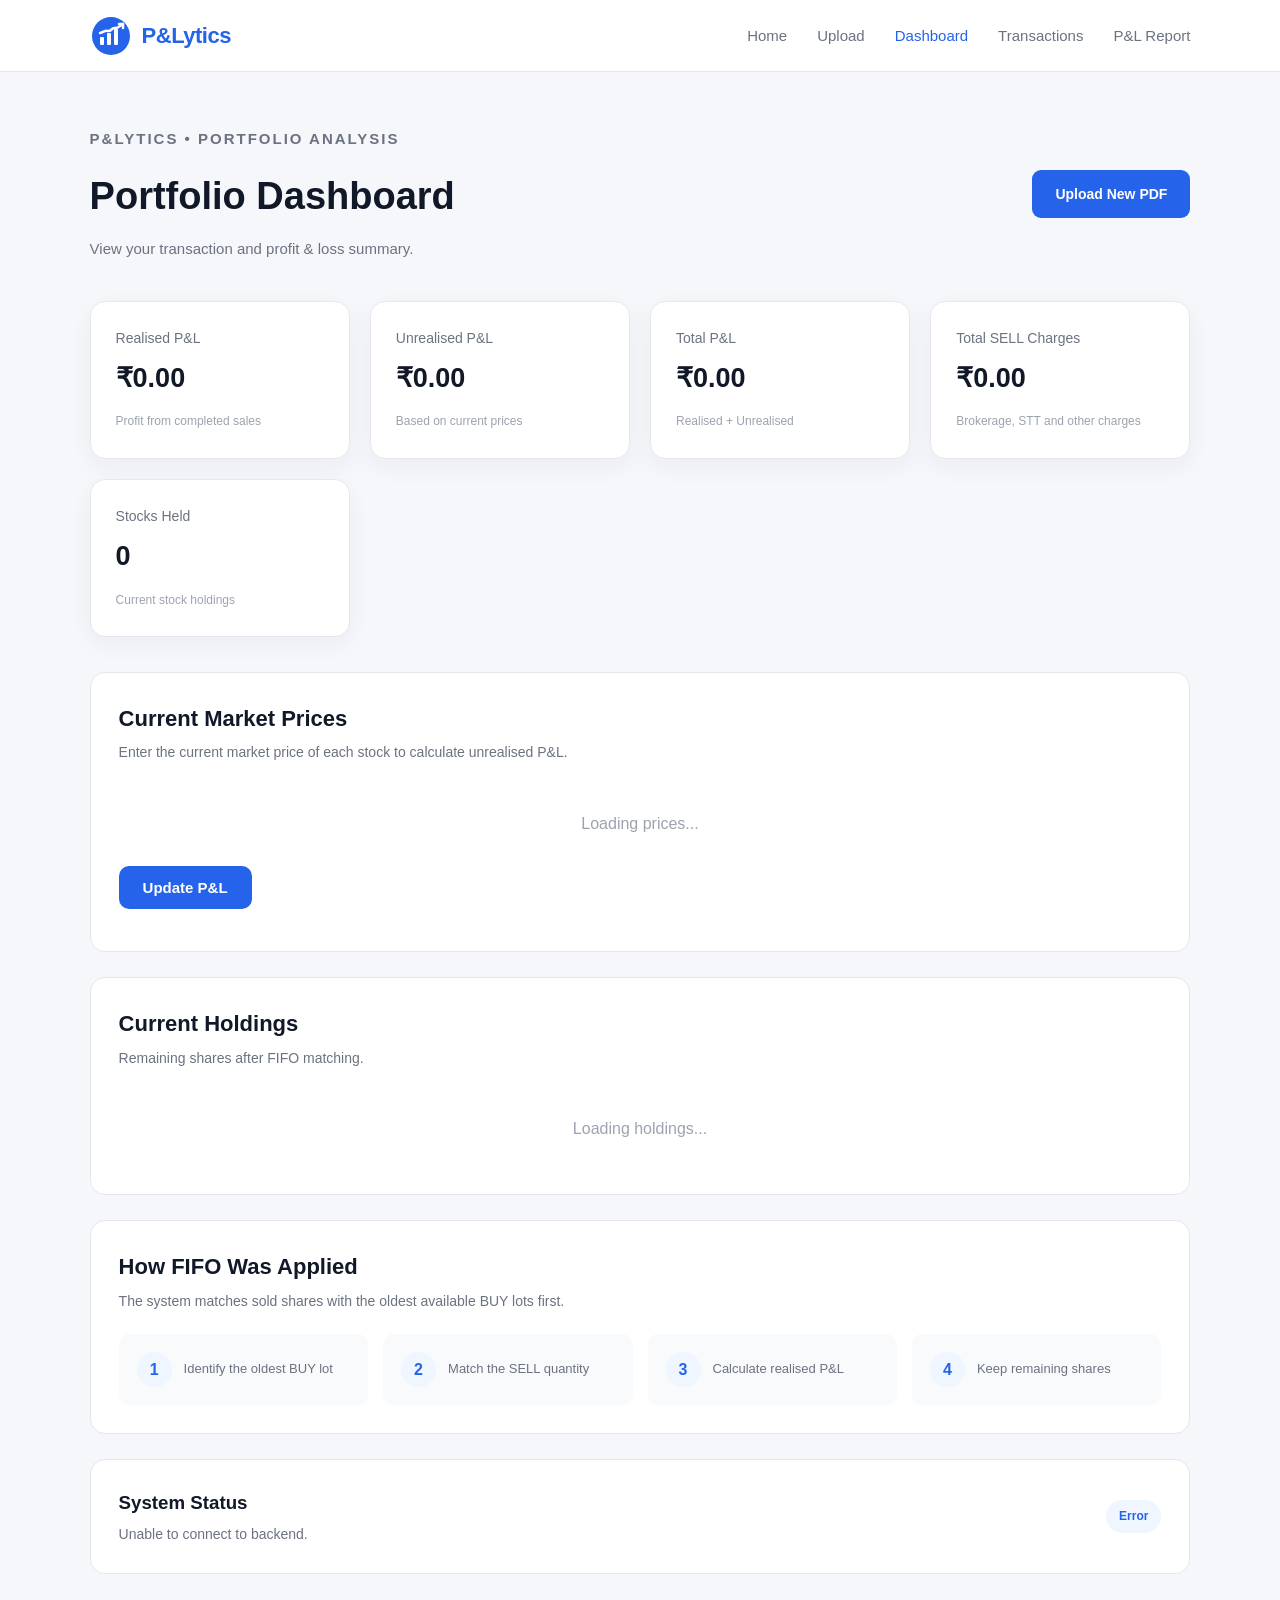
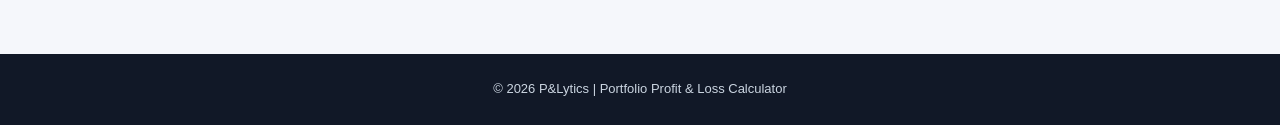
<file: frontend/dashboard.html>
<!DOCTYPE html>
<html lang="en">

<head>

    <meta charset="UTF-8">

    <meta
        name="viewport"
        content="width=device-width, initial-scale=1.0"
    >

    <title>P&Lytics | Portfolio Dashboard</title>

    <link rel="stylesheet" href="style.css">

</head>


<body>


    <!-- =================================
         NAVIGATION BAR
    ================================== -->

    <header class="navbar">

        <div class="logo">

            <!-- Blue & White Logo -->
            <svg
                class="brand-logo"
                width="42"
                height="42"
                viewBox="0 0 42 42"
                fill="none"
                xmlns="http://www.w3.org/2000/svg"
                aria-label="P&Lytics logo"
            >

                <!-- Outer circle -->
                <circle
                    cx="21"
                    cy="21"
                    r="19"
                    fill="#2563EB"
                />

                <!-- White growth bars -->
                <rect
                    x="10"
                    y="22"
                    width="4"
                    height="8"
                    rx="1"
                    fill="white"
                />

                <rect
                    x="17"
                    y="18"
                    width="4"
                    height="12"
                    rx="1"
                    fill="white"
                />

                <rect
                    x="24"
                    y="14"
                    width="4"
                    height="16"
                    rx="1"
                    fill="white"
                />

                <!-- Growth line -->
                <path
                    d="M10 18
                       C14 17 15 15 18 16
                       C21 17 22 12 25 13
                       C28 14 30 10 33 9"
                    stroke="white"
                    stroke-width="2.5"
                    stroke-linecap="round"
                    stroke-linejoin="round"
                />

                <!-- Arrow -->
                <path
                    d="M29 9H33V13"
                    stroke="white"
                    stroke-width="2.5"
                    stroke-linecap="round"
                    stroke-linejoin="round"
                />

            </svg>


            <span class="brand-name">
                P&Lytics
            </span>

        </div>


        <nav>

            <a href="index.html">
                Home
            </a>

            <a href="upload.html">
                Upload
            </a>

            <a
                href="dashboard.html"
                class="active"
            >
                Dashboard
            </a>

            <a href="transactions.html">
                Transactions
            </a>

            <a href="pnl.html">
                P&L Report
            </a>

        </nav>

    </header>



    <!-- =================================
         MAIN DASHBOARD
    ================================== -->

    <main class="dashboard-page">


        <!-- =================================
             DASHBOARD HEADER
        ================================== -->

        <div class="dashboard-header">

            <div>

                <p class="welcome">
                    P&LYTICS • PORTFOLIO ANALYSIS
                </p>

                <h1>
                    Portfolio Dashboard
                </h1>

                <p>
                    View your transaction and profit & loss summary.
                </p>

            </div>


            <a
                href="upload.html"
                class="btn primary"
            >
                Upload New PDF
            </a>

        </div>



        <!-- =================================
             SUMMARY CARDS
        ================================== -->

        <section class="dashboard-cards">


            <!-- REALISED P&L -->

            <div class="dashboard-card">

                <p>
                    Realised P&L
                </p>

                <h2 id="realisedProfit">
                    ₹0.00
                </h2>

                <span>
                    Profit from completed sales
                </span>

            </div>


            <!-- UNREALISED P&L -->

            <div class="dashboard-card">

                <p>
                    Unrealised P&L
                </p>

                <h2 id="unrealisedProfit">
                    ₹0.00
                </h2>

                <span>
                    Based on current prices
                </span>

            </div>


            <!-- TOTAL P&L -->

            <div class="dashboard-card">

                <p>
                    Total P&L
                </p>

                <h2 id="totalProfit">
                    ₹0.00
                </h2>

                <span>
                    Realised + Unrealised
                </span>

            </div>


            <!-- TOTAL SELL CHARGES -->

            <div class="dashboard-card">

                <p>
                    Total SELL Charges
                </p>

                <h2 id="totalCharges">
                    ₹0.00
                </h2>

                <span>
                    Brokerage, STT and other charges
                </span>

            </div>


            <!-- STOCKS HELD -->

            <div class="dashboard-card">

                <p>
                    Stocks Held
                </p>

                <h2 id="stockCount">
                    0
                </h2>

                <span>
                    Current stock holdings
                </span>

            </div>

        </section>



        <!-- =================================
             CURRENT MARKET PRICES
        ================================== -->

        <section class="dashboard-section">


            <div class="section-heading">

                <h2>
                    Current Market Prices
                </h2>

                <p>
                    Enter the current market price of each stock
                    to calculate unrealised P&L.
                </p>

            </div>


            <div id="priceInputs">

                <p class="empty-message">
                    Loading prices...
                </p>

            </div>


            <button
                id="updatePricesBtn"
                class="btn primary"
                type="button"
            >
                Update P&L
            </button>


            <p id="priceMessage"></p>

        </section>



        <!-- =================================
             CURRENT HOLDINGS
        ================================== -->

        <section class="dashboard-section">


            <div class="section-heading">

                <h2>
                    Current Holdings
                </h2>

                <p>
                    Remaining shares after FIFO matching.
                </p>

            </div>


            <div id="holdingsContainer">

                <p class="empty-message">
                    Loading holdings...
                </p>

            </div>

        </section>



        <!-- =================================
             FIFO EXPLANATION
        ================================== -->

        <section class="dashboard-section">


            <div class="section-heading">

                <h2>
                    How FIFO Was Applied
                </h2>

                <p>
                    The system matches sold shares with
                    the oldest available BUY lots first.
                </p>

            </div>


            <div class="fifo-info">


                <div>

                    <strong>
                        1
                    </strong>

                    <span>
                        Identify the oldest BUY lot
                    </span>

                </div>


                <div>

                    <strong>
                        2
                    </strong>

                    <span>
                        Match the SELL quantity
                    </span>

                </div>


                <div>

                    <strong>
                        3
                    </strong>

                    <span>
                        Calculate realised P&L
                    </span>

                </div>


                <div>

                    <strong>
                        4
                    </strong>

                    <span>
                        Keep remaining shares
                    </span>

                </div>


            </div>

        </section>



        <!-- =================================
             SYSTEM STATUS
        ================================== -->

        <section class="dashboard-section">


            <div class="project-status">


                <div>

                    <h3>
                        System Status
                    </h3>

                    <p id="statusMessage">
                        Connecting to backend...
                    </p>

                </div>


                <span
                    class="status-badge"
                    id="statusBadge"
                >
                    Connecting
                </span>


            </div>

        </section>


    </main>



    <!-- =================================
         FOOTER
    ================================== -->

    <footer>

        <p>
            © 2026 P&Lytics |
            Portfolio Profit & Loss Calculator
        </p>

    </footer>



    <!-- =================================
         JAVASCRIPT
    ================================== -->

    <script>


        // =================================
        // BACKEND URL
        // =================================

        const API_URL =
            "http://127.0.0.1:5000";



        // =================================
        // FORMAT MONEY
        // =================================

        function formatMoney(value) {

            if (
                value === null ||
                value === undefined
            ) {

                return "N/A";

            }


            const number =
                Number(value);


            if (Number.isNaN(number)) {

                return "N/A";

            }


            return "₹" +
                number.toFixed(2);

        }



        // =================================
        // FORMAT NUMBER
        // =================================

        function formatNumber(value) {

            if (
                value === null ||
                value === undefined
            ) {

                return "N/A";

            }


            const number =
                Number(value);


            if (Number.isNaN(number)) {

                return "N/A";

            }


            if (
                Number.isInteger(number)
            ) {

                return number;

            }


            return number.toFixed(2);

        }



        // =================================
        // P&L CSS CLASS
        // =================================

        function pnlClass(value) {

            if (
                value === null ||
                value === undefined
            ) {

                return "pnl-neutral";

            }


            const number =
                Number(value);


            if (Number.isNaN(number)) {

                return "pnl-neutral";

            }


            if (number > 0) {

                return "pnl-positive";

            }


            if (number < 0) {

                return "pnl-negative";

            }


            return "pnl-neutral";

        }



        // =================================
        // FORMAT P&L
        // =================================

        function formatPnl(value) {

            if (
                value === null ||
                value === undefined
            ) {

                return "N/A";

            }


            const number =
                Number(value);


            if (Number.isNaN(number)) {

                return "N/A";

            }


            if (number > 0) {

                return "+₹" +
                    number.toFixed(2);

            }


            return "₹" +
                number.toFixed(2);

        }



        // =================================
        // LOAD PORTFOLIO
        // =================================

        async function loadPortfolio() {

            try {

                const response =
                    await fetch(
                        API_URL + "/portfolio"
                    );


                const data =
                    await response.json();


                if (!response.ok) {

                    throw new Error(
                        data.error ||
                        "Unable to load portfolio"
                    );

                }


                console.log(
                    "Portfolio data:",
                    data
                );


                displaySummary(data);


                displayHoldings(
                    data.holdings || []
                );


                createPriceInputs(
                    data.holdings || []
                );


                document.getElementById(
                    "statusMessage"
                ).textContent =
                    "Portfolio data loaded successfully.";


                document.getElementById(
                    "statusBadge"
                ).textContent =
                    "Connected";


            }

            catch (error) {

                console.error(
                    "Portfolio loading error:",
                    error
                );


                document.getElementById(
                    "statusMessage"
                ).textContent =
                    "Unable to connect to backend.";


                document.getElementById(
                    "statusBadge"
                ).textContent =
                    "Error";

            }

        }



        // =================================
        // DISPLAY SUMMARY
        // =================================

        function displaySummary(data) {

            const realised =
                data.realised_profit ?? 0;


            const unrealised =
                data.unrealised_profit ?? 0;


            const total =
                data.total_pnl ?? 0;


            const totalCharges =
                data.total_charges ?? 0;


            const holdings =
                data.holdings || [];


            // Realised
            const realisedElement =
                document.getElementById(
                    "realisedProfit"
                );

            realisedElement.textContent =
                formatPnl(realised);

            realisedElement.className =
                pnlClass(realised);


            // Unrealised
            const unrealisedElement =
                document.getElementById(
                    "unrealisedProfit"
                );

            unrealisedElement.textContent =
                formatPnl(unrealised);

            unrealisedElement.className =
                pnlClass(unrealised);


            // Total
            const totalElement =
                document.getElementById(
                    "totalProfit"
                );

            totalElement.textContent =
                formatPnl(total);

            totalElement.className =
                pnlClass(total);


            // Total SELL charges
            document.getElementById(
                "totalCharges"
            ).textContent =
                formatMoney(totalCharges);


            // Stock count
            document.getElementById(
                "stockCount"
            ).textContent =
                holdings.length;

        }



        // =================================
        // DISPLAY HOLDINGS
        // =================================

        function displayHoldings(holdings) {

            const container =
                document.getElementById(
                    "holdingsContainer"
                );


            if (holdings.length === 0) {

                container.innerHTML =
                    '<p class="empty-message">' +
                    'No holdings available.' +
                    '</p>';

                return;

            }


            let tableHTML = `

                <div class="fifo-table-wrapper">

                    <table class="data-table">

                        <thead>

                            <tr>

                                <th>
                                    Stock
                                </th>

                                <th>
                                    Quantity
                                </th>

                                <th>
                                    FIFO Cost
                                </th>

                                <th>
                                    Current Price
                                </th>

                                <th>
                                    Market Value
                                </th>

                                <th>
                                    Unrealised P&L
                                </th>

                            </tr>

                        </thead>

                        <tbody>

            `;


            holdings.forEach(
                holding => {

                    const stock =
                        holding["Stock"] || "";


                    const quantity =
                        holding["Quantity"];


                    const fifoCost =
                        holding["FIFO Cost"];


                    const currentPrice =
                        holding["Current Price"];


                    const marketValue =
                        holding["Market Value"];


                    const unrealised =
                        holding["Unrealised P&L"];


                    tableHTML += `

                        <tr>

                            <td>
                                <strong>
                                    ${stock}
                                </strong>
                            </td>

                            <td>
                                ${formatNumber(quantity)}
                            </td>

                            <td>
                                ${formatMoney(fifoCost)}
                            </td>

                            <td>
                                ${formatMoney(currentPrice)}
                            </td>

                            <td>
                                ${formatMoney(marketValue)}
                            </td>

                            <td class="${pnlClass(unrealised)}">
                                ${formatPnl(unrealised)}
                            </td>

                        </tr>

                    `;

                }
            );


            tableHTML += `

                        </tbody>

                    </table>

                </div>

            `;


            container.innerHTML =
                tableHTML;

        }



        // =================================
        // CREATE PRICE INPUTS
        // =================================

        function createPriceInputs(holdings) {

            const container =
                document.getElementById(
                    "priceInputs"
                );


            if (holdings.length === 0) {

                container.innerHTML =
                    '<p class="empty-message">' +
                    'No stocks available.' +
                    '</p>';

                return;

            }


            let html = `

                <div class="price-input-container">

            `;


            holdings.forEach(
                holding => {

                    const stock =
                        holding["Stock"];


                    const currentPrice =
                        holding["Current Price"];


                    const inputValue =
                        currentPrice === null ||
                        currentPrice === undefined
                            ? ""
                            : currentPrice;


                    html += `

                        <div class="price-input-card">

                            <label
                                for="price-${stock}">
                                ${stock}
                            </label>

                            <input
                                type="number"
                                id="price-${stock}"
                                value="${inputValue}"
                                min="0"
                                step="0.01"
                                placeholder="Enter price"
                            >

                        </div>

                    `;

                }
            );


            html += `

                </div>

            `;


            container.innerHTML =
                html;

        }



        // =================================
        // UPDATE P&L
        // =================================

        async function updatePortfolioPrices() {

            const inputs =
                document.querySelectorAll(
                    "#priceInputs input"
                );


            const currentPrices = {};


            inputs.forEach(
                input => {

                    const stock =
                        input.id.replace(
                            "price-",
                            ""
                        );


                    const value =
                        input.value.trim();


                    if (value === "") {

                        currentPrices[stock] =
                            null;

                    } else {

                        currentPrices[stock] =
                            Number(value);

                    }

                }
            );


            console.log(
                "Sending prices:",
                currentPrices
            );


            const message =
                document.getElementById(
                    "priceMessage"
                );


            message.textContent =
                "Updating P&L...";


            try {

                const response =
                    await fetch(

                        API_URL + "/portfolio",

                        {

                            method: "POST",

                            headers: {

                                "Content-Type":
                                    "application/json"

                            },

                            body: JSON.stringify({

                                current_prices:
                                    currentPrices

                            })

                        }

                    );


                const data =
                    await response.json();


                console.log(
                    "Updated portfolio:",
                    data
                );


                if (!response.ok) {

                    throw new Error(

                        data.error ||
                        "Unable to update P&L"

                    );

                }


                displaySummary(data);


                displayHoldings(
                    data.holdings || []
                );


                message.textContent =
                    "P&L updated successfully.";


                document.getElementById(
                    "statusMessage"
                ).textContent =
                    "Portfolio updated successfully.";


                document.getElementById(
                    "statusBadge"
                ).textContent =
                    "Updated";


            }

            catch (error) {

                console.error(
                    "Update P&L error:",
                    error
                );


                message.textContent =
                    "Error: " +
                    error.message;


                document.getElementById(
                    "statusMessage"
                ).textContent =
                    "Unable to update portfolio.";


                document.getElementById(
                    "statusBadge"
                ).textContent =
                    "Error";

            }

        }



        // =================================
        // BUTTON EVENT
        // =================================

        document.getElementById(
            "updatePricesBtn"
        ).addEventListener(
            "click",
            updatePortfolioPrices
        );



        // =================================
        // LOAD INITIAL DATA
        // =================================

        loadPortfolio();


    </script>


</body>

</html>
</file>
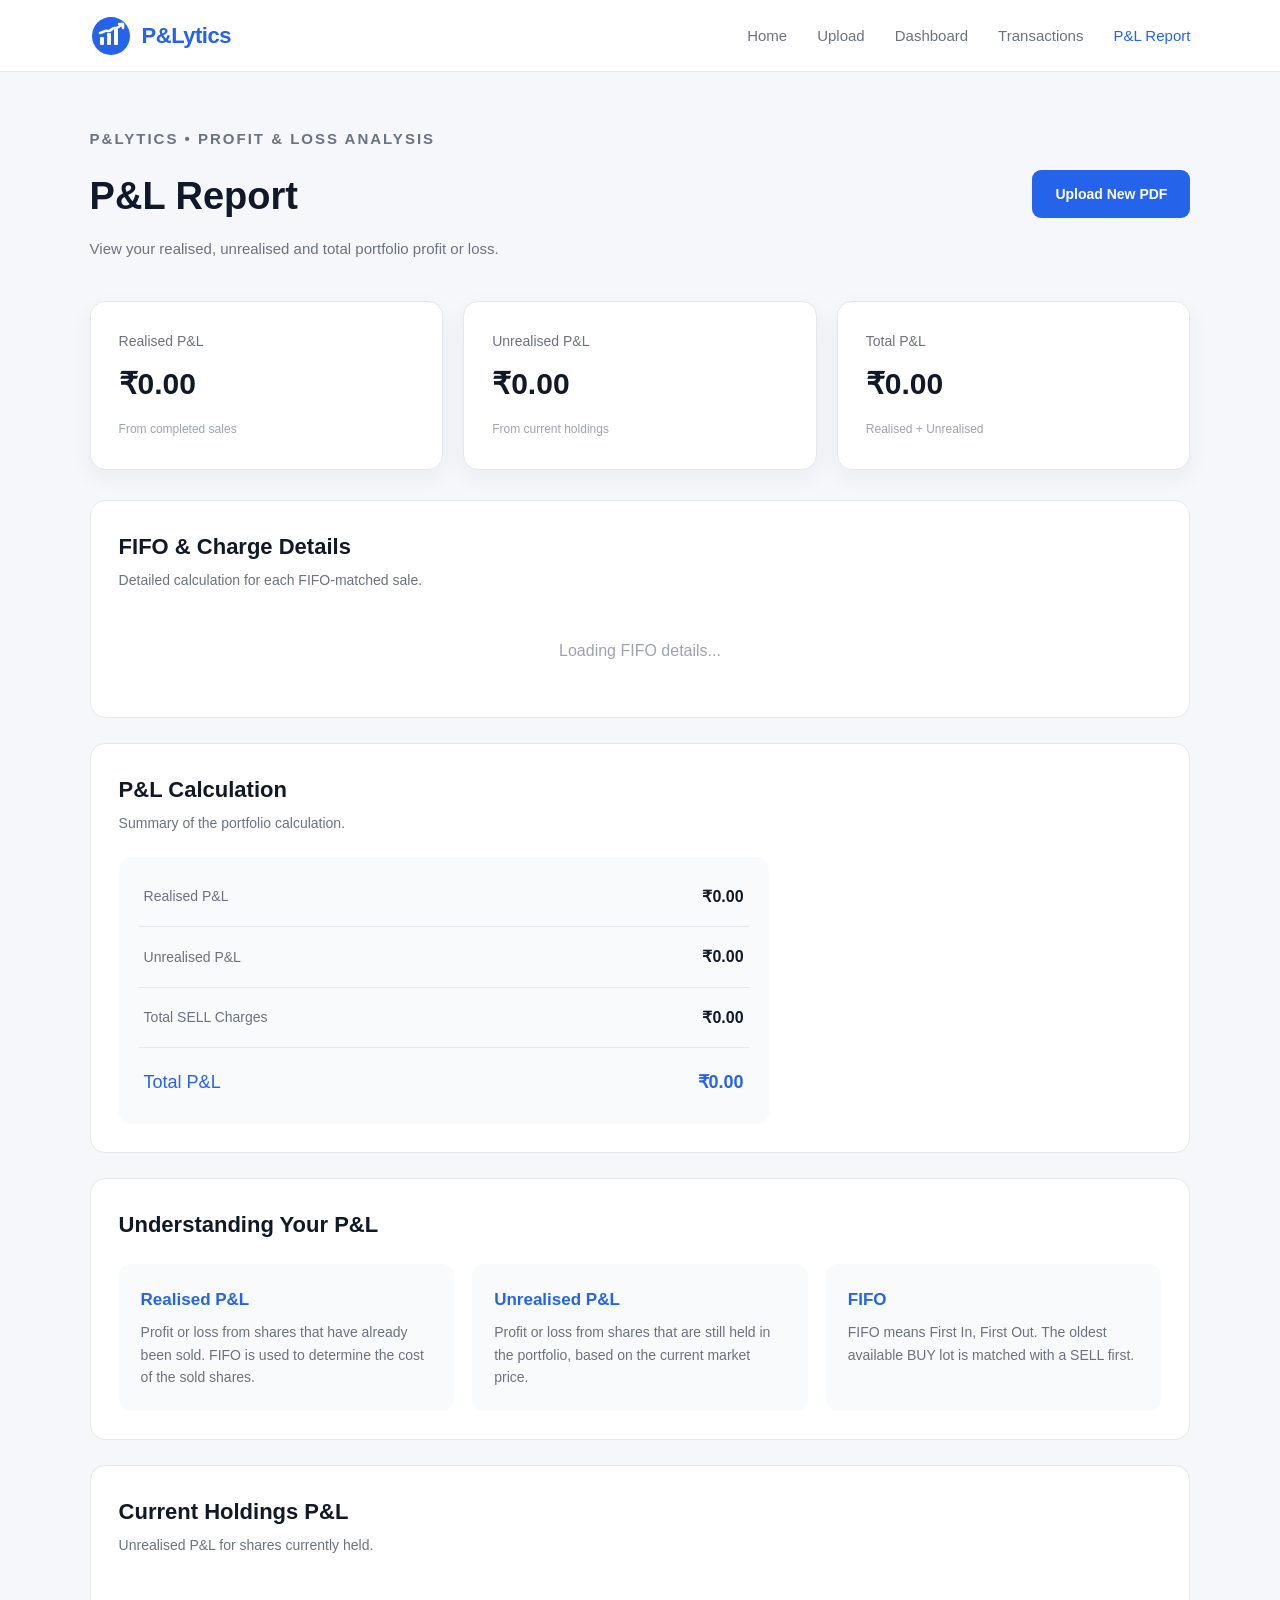
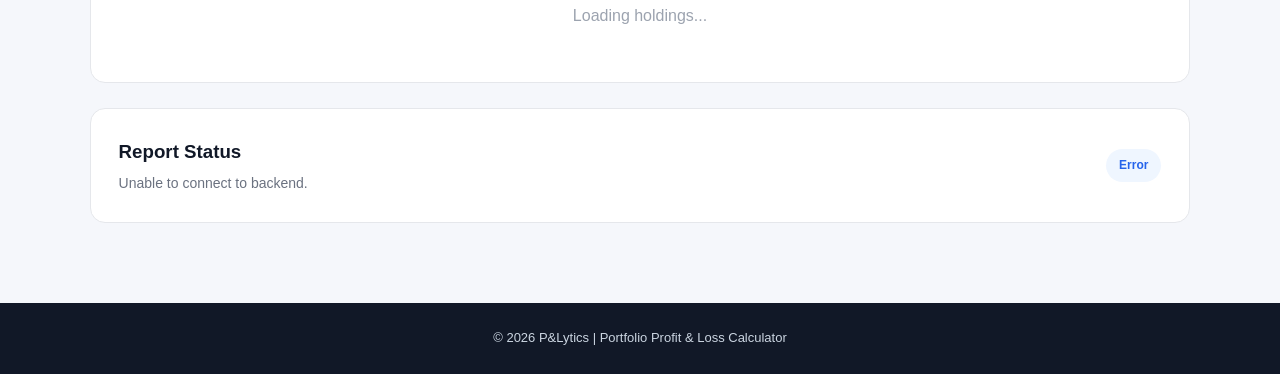
<file: frontend/pnl.html>
<!DOCTYPE html>
<html lang="en">

<head>

    <meta charset="UTF-8">

    <meta
        name="viewport"
        content="width=device-width, initial-scale=1.0"
    >

    <title>P&Lytics | P&L Report</title>

    <link rel="stylesheet" href="style.css">

</head>


<body>


    <!-- =================================
         NAVIGATION BAR
    ================================== -->

    <header class="navbar">

        <div class="logo">

            <!-- Blue & White P&Lytics Logo -->
            <svg
                class="brand-logo"
                width="42"
                height="42"
                viewBox="0 0 42 42"
                fill="none"
                xmlns="http://www.w3.org/2000/svg"
                aria-label="P&Lytics logo"
            >

                <!-- Blue circle -->
                <circle
                    cx="21"
                    cy="21"
                    r="19"
                    fill="#2563EB"
                />

                <!-- White bars -->
                <rect
                    x="10"
                    y="22"
                    width="4"
                    height="8"
                    rx="1"
                    fill="white"
                />

                <rect
                    x="17"
                    y="18"
                    width="4"
                    height="12"
                    rx="1"
                    fill="white"
                />

                <rect
                    x="24"
                    y="14"
                    width="4"
                    height="16"
                    rx="1"
                    fill="white"
                />

                <!-- Growth line -->
                <path
                    d="M10 18
                       C14 17 15 15 18 16
                       C21 17 22 12 25 13
                       C28 14 30 10 33 9"
                    stroke="white"
                    stroke-width="2.5"
                    stroke-linecap="round"
                    stroke-linejoin="round"
                />

                <!-- Arrow -->
                <path
                    d="M29 9H33V13"
                    stroke="white"
                    stroke-width="2.5"
                    stroke-linecap="round"
                    stroke-linejoin="round"
                />

            </svg>


            <span class="brand-name">
                P&Lytics
            </span>

        </div>


        <nav>

            <a href="index.html">
                Home
            </a>

            <a href="upload.html">
                Upload
            </a>

            <a href="dashboard.html">
                Dashboard
            </a>

            <a href="transactions.html">
                Transactions
            </a>

            <a
                href="pnl.html"
                class="active"
            >
                P&L Report
            </a>

        </nav>

    </header>



    <!-- =================================
         MAIN CONTENT
    ================================== -->

    <main class="pnl-page">


        <!-- =================================
             PAGE HEADER
        ================================== -->

        <div class="pnl-header">

            <div>

                <p class="welcome">
                    P&LYTICS • PROFIT & LOSS ANALYSIS
                </p>

                <h1>
                    P&L Report
                </h1>

                <p>
                    View your realised, unrealised and total
                    portfolio profit or loss.
                </p>

            </div>


            <a
                href="upload.html"
                class="btn primary"
            >
                Upload New PDF
            </a>

        </div>



        <!-- =================================
             P&L SUMMARY CARDS
        ================================== -->

        <section class="pnl-summary">


            <!-- REALISED -->

            <div class="pnl-card">

                <p>
                    Realised P&L
                </p>

                <h2 id="realisedPnl">
                    ₹0.00
                </h2>

                <span>
                    From completed sales
                </span>

            </div>


            <!-- UNREALISED -->

            <div class="pnl-card">

                <p>
                    Unrealised P&L
                </p>

                <h2 id="unrealisedPnl">
                    ₹0.00
                </h2>

                <span>
                    From current holdings
                </span>

            </div>


            <!-- TOTAL -->

            <div class="pnl-card">

                <p>
                    Total P&L
                </p>

                <h2 id="totalPnl">
                    ₹0.00
                </h2>

                <span>
                    Realised + Unrealised
                </span>

            </div>

        </section>



        <!-- =================================
             FIFO DETAILS
        ================================== -->

        <section class="pnl-section">


            <div class="section-heading">

                <h2>
                    FIFO & Charge Details
                </h2>

                <p>
                    Detailed calculation for each FIFO-matched sale.
                </p>

            </div>


            <div id="fifoDetailsContainer">

                <p class="empty-message">
                    Loading FIFO details...
                </p>

            </div>

        </section>



        <!-- =================================
             P&L CALCULATION
        ================================== -->

        <section class="pnl-section">


            <div class="section-heading">

                <h2>
                    P&L Calculation
                </h2>

                <p>
                    Summary of the portfolio calculation.
                </p>

            </div>


            <div class="calculation-box">


                <!-- Realised -->

                <div class="calculation-row">

                    <span>
                        Realised P&L
                    </span>

                    <strong id="calcRealised">
                        ₹0.00
                    </strong>

                </div>


                <!-- Unrealised -->

                <div class="calculation-row">

                    <span>
                        Unrealised P&L
                    </span>

                    <strong id="calcUnrealised">
                        ₹0.00
                    </strong>

                </div>


                <!-- SELL Charges -->

                <div class="calculation-row">

                    <span>
                        Total SELL Charges
                    </span>

                    <strong id="reportTotalCharges">
                        ₹0.00
                    </strong>

                </div>


                <!-- Total -->

                <div class="calculation-row total-row">

                    <span>
                        Total P&L
                    </span>

                    <strong id="calcTotal">
                        ₹0.00
                    </strong>

                </div>


            </div>

        </section>



        <!-- =================================
             P&L EXPLANATION
        ================================== -->

        <section class="pnl-section">


            <div class="section-heading">

                <h2>
                    Understanding Your P&L
                </h2>

            </div>


            <div class="pnl-explanation">


                <!-- Realised -->

                <div>

                    <h3>
                        Realised P&L
                    </h3>

                    <p>
                        Profit or loss from shares that have
                        already been sold. FIFO is used to
                        determine the cost of the sold shares.
                    </p>

                </div>


                <!-- Unrealised -->

                <div>

                    <h3>
                        Unrealised P&L
                    </h3>

                    <p>
                        Profit or loss from shares that are
                        still held in the portfolio, based on
                        the current market price.
                    </p>

                </div>


                <!-- FIFO -->

                <div>

                    <h3>
                        FIFO
                    </h3>

                    <p>
                        FIFO means First In, First Out.
                        The oldest available BUY lot is
                        matched with a SELL first.
                    </p>

                </div>


            </div>

        </section>



        <!-- =================================
             CURRENT HOLDINGS P&L
        ================================== -->

        <section class="pnl-section">


            <div class="section-heading">

                <h2>
                    Current Holdings P&L
                </h2>

                <p>
                    Unrealised P&L for shares currently held.
                </p>

            </div>


            <div id="holdingsPnlContainer">

                <p class="empty-message">
                    Loading holdings...
                </p>

            </div>

        </section>



        <!-- =================================
             STATUS
        ================================== -->

        <section class="pnl-section">


            <div class="project-status">


                <div>

                    <h3>
                        Report Status
                    </h3>

                    <p id="reportStatus">
                        Connecting to backend...
                    </p>

                </div>


                <span
                    class="status-badge"
                    id="reportStatusBadge"
                >
                    Connecting
                </span>


            </div>

        </section>


    </main>



    <!-- =================================
         FOOTER
    ================================== -->

    <footer>

        <p>
            © 2026 P&Lytics |
            Portfolio Profit & Loss Calculator
        </p>

    </footer>



    <!-- =================================
         JAVASCRIPT
    ================================== -->

    <script>


        // =================================
        // BACKEND URL
        // =================================

        const API_URL =
            "http://127.0.0.1:5000";



        // =================================
        // FORMAT MONEY
        // =================================

        function formatMoney(value) {

            if (
                value === null ||
                value === undefined
            ) {

                return "N/A";

            }


            const number =
                Number(value);


            if (Number.isNaN(number)) {

                return "N/A";

            }


            return "₹" +
                number.toFixed(2);

        }



        // =================================
        // FORMAT P&L
        // =================================

        function formatPnl(value) {

            if (
                value === null ||
                value === undefined
            ) {

                return "N/A";

            }


            const number =
                Number(value);


            if (Number.isNaN(number)) {

                return "N/A";

            }


            if (number > 0) {

                return "+₹" +
                    number.toFixed(2);

            }


            return "₹" +
                number.toFixed(2);

        }



        // =================================
        // P&L CSS CLASS
        // =================================

        function pnlClass(value) {

            if (
                value === null ||
                value === undefined
            ) {

                return "pnl-neutral";

            }


            const number =
                Number(value);


            if (Number.isNaN(number)) {

                return "pnl-neutral";

            }


            if (number > 0) {

                return "pnl-positive";

            }


            if (number < 0) {

                return "pnl-negative";

            }


            return "pnl-neutral";

        }



        // =================================
        // FORMAT NUMBER
        // =================================

        function formatNumber(value) {

            if (
                value === null ||
                value === undefined
            ) {

                return "N/A";

            }


            const number =
                Number(value);


            if (Number.isNaN(number)) {

                return "N/A";

            }


            if (
                Number.isInteger(number)
            ) {

                return number;

            }


            return number.toFixed(2);

        }



        // =================================
        // LOAD P&L REPORT
        // =================================

        async function loadPnLReport() {

            try {


                const response =
                    await fetch(
                        API_URL + "/portfolio"
                    );


                const data =
                    await response.json();


                if (!response.ok) {

                    throw new Error(
                        data.error ||
                        "Unable to load P&L report"
                    );

                }


                console.log(
                    "P&L Report Data:",
                    data
                );



                // =================================
                // READ VALUES
                // =================================

                const realised =
                    data.realised_profit ?? 0;


                const unrealised =
                    data.unrealised_profit ?? 0;


                const total =
                    data.total_pnl ?? 0;


                const totalCharges =
                    data.total_charges ?? 0;



                // =================================
                // SUMMARY CARDS
                // =================================

                const realisedElement =
                    document.getElementById(
                        "realisedPnl"
                    );


                realisedElement.textContent =
                    formatPnl(realised);


                realisedElement.className =
                    pnlClass(realised);



                const unrealisedElement =
                    document.getElementById(
                        "unrealisedPnl"
                    );


                unrealisedElement.textContent =
                    formatPnl(unrealised);


                unrealisedElement.className =
                    pnlClass(unrealised);



                const totalElement =
                    document.getElementById(
                        "totalPnl"
                    );


                totalElement.textContent =
                    formatPnl(total);


                totalElement.className =
                    pnlClass(total);



                // =================================
                // CALCULATION BOX
                // =================================

                document.getElementById(
                    "calcRealised"
                ).textContent =
                    formatPnl(realised);


                document.getElementById(
                    "calcUnrealised"
                ).textContent =
                    formatPnl(unrealised);


                document.getElementById(
                    "reportTotalCharges"
                ).textContent =
                    formatMoney(totalCharges);


                document.getElementById(
                    "calcTotal"
                ).textContent =
                    formatPnl(total);



                // =================================
                // FIFO MATCH DETAILS
                // =================================

                const matches =
                    data.fifo_matches || [];


                const fifoContainer =
                    document.getElementById(
                        "fifoDetailsContainer"
                    );


                if (matches.length === 0) {

                    fifoContainer.innerHTML =
                        '<p class="empty-message">' +
                        'No FIFO match details available.' +
                        '</p>';

                } else {


                    let tableHTML = `

                        <div class="fifo-table-wrapper">

                            <table class="data-table">

                                <thead>

                                    <tr>

                                        <th>
                                            Stock
                                        </th>

                                        <th>
                                            Quantity
                                        </th>

                                        <th>
                                            Buy Price
                                        </th>

                                        <th>
                                            Adjusted Buy
                                        </th>

                                        <th>
                                            Sell Price
                                        </th>

                                        <th>
                                            BUY Charges
                                        </th>

                                        <th>
                                            SELL Charges
                                        </th>

                                        <th>
                                            P&L After BUY Charges
                                        </th>

                                        <th>
                                            Net P&L
                                        </th>

                                    </tr>

                                </thead>

                                <tbody>

                    `;


                    matches.forEach(
                        match => {


                            const stock =
                                match["Stock"] || "";


                            const quantity =
                                Number(
                                    match["Quantity"] || 0
                                );


                            const buyPrice =
                                Number(
                                    match["Buy Price"] || 0
                                );


                            const adjustedBuyPrice =
                                Number(
                                    match[
                                        "Adjusted Buy Price"
                                    ] || 0
                                );


                            const sellPrice =
                                Number(
                                    match["Sell Price"] || 0
                                );


                            const buyCharges =
                                Number(
                                    match["Buy Charges"] || 0
                                );


                            const sellCharges =
                                Number(
                                    match[
                                        "Allocated Charges"
                                    ] || 0
                                );


                            const pnlAfterBuyCharges =
                                Number(
                                    match["Gross P&L"] || 0
                                );


                            const netPnl =
                                Number(
                                    match["Net P&L"] ||
                                    pnlAfterBuyCharges
                                );


                            tableHTML += `

                                <tr>

                                    <td>
                                        <strong>
                                            ${stock}
                                        </strong>
                                    </td>

                                    <td>
                                        ${formatNumber(quantity)}
                                    </td>

                                    <td>
                                        ${formatMoney(buyPrice)}
                                    </td>

                                    <td>
                                        ${formatMoney(adjustedBuyPrice)}
                                    </td>

                                    <td>
                                        ${formatMoney(sellPrice)}
                                    </td>

                                    <td>
                                        ${formatMoney(buyCharges)}
                                    </td>

                                    <td>
                                        ${formatMoney(sellCharges)}
                                    </td>

                                    <td class="${pnlClass(pnlAfterBuyCharges)}">
                                        ${formatPnl(pnlAfterBuyCharges)}
                                    </td>

                                    <td class="${pnlClass(netPnl)}">
                                        ${formatPnl(netPnl)}
                                    </td>

                                </tr>

                            `;

                        }
                    );


                    tableHTML += `

                                </tbody>

                            </table>

                        </div>

                    `;


                    fifoContainer.innerHTML =
                        tableHTML;

                }



                // =================================
                // CURRENT HOLDINGS
                // =================================

                const holdings =
                    data.holdings || [];


                const holdingsContainer =
                    document.getElementById(
                        "holdingsPnlContainer"
                    );


                if (holdings.length === 0) {

                    holdingsContainer.innerHTML =
                        '<p class="empty-message">' +
                        'No current holdings.' +
                        '</p>';

                } else {


                    let holdingsHTML = `

                        <div class="fifo-table-wrapper">

                            <table class="data-table">

                                <thead>

                                    <tr>

                                        <th>
                                            Stock
                                        </th>

                                        <th>
                                            Quantity
                                        </th>

                                        <th>
                                            FIFO Cost
                                        </th>

                                        <th>
                                            Current Price
                                        </th>

                                        <th>
                                            Market Value
                                        </th>

                                        <th>
                                            Unrealised P&L
                                        </th>

                                    </tr>

                                </thead>

                                <tbody>

                    `;


                    holdings.forEach(
                        holding => {


                            const stock =
                                holding["Stock"] || "";


                            const quantity =
                                holding["Quantity"];


                            const fifoCost =
                                holding["FIFO Cost"];


                            const currentPrice =
                                holding["Current Price"];


                            const marketValue =
                                holding["Market Value"];


                            const holdingPnl =
                                holding["Unrealised P&L"];


                            holdingsHTML += `

                                <tr>

                                    <td>
                                        <strong>
                                            ${stock}
                                        </strong>
                                    </td>

                                    <td>
                                        ${formatNumber(quantity)}
                                    </td>

                                    <td>
                                        ${formatMoney(fifoCost)}
                                    </td>

                                    <td>
                                        ${formatMoney(currentPrice)}
                                    </td>

                                    <td>
                                        ${formatMoney(marketValue)}
                                    </td>

                                    <td class="${pnlClass(holdingPnl)}">
                                        ${formatPnl(holdingPnl)}
                                    </td>

                                </tr>

                            `;

                        }
                    );


                    holdingsHTML += `

                                </tbody>

                            </table>

                        </div>

                    `;


                    holdingsContainer.innerHTML =
                        holdingsHTML;

                }



                // =================================
                // STATUS
                // =================================

                document.getElementById(
                    "reportStatus"
                ).textContent =
                    "P&L report loaded successfully.";


                document.getElementById(
                    "reportStatusBadge"
                ).textContent =
                    "Connected";


            }


            catch (error) {

                console.error(
                    "P&L report error:",
                    error
                );


                document.getElementById(
                    "reportStatus"
                ).textContent =
                    "Unable to connect to backend.";


                document.getElementById(
                    "reportStatusBadge"
                ).textContent =
                    "Error";

            }

        }



        // =================================
        // START
        // =================================

        loadPnLReport();


    </script>


</body>

</html>
</file>
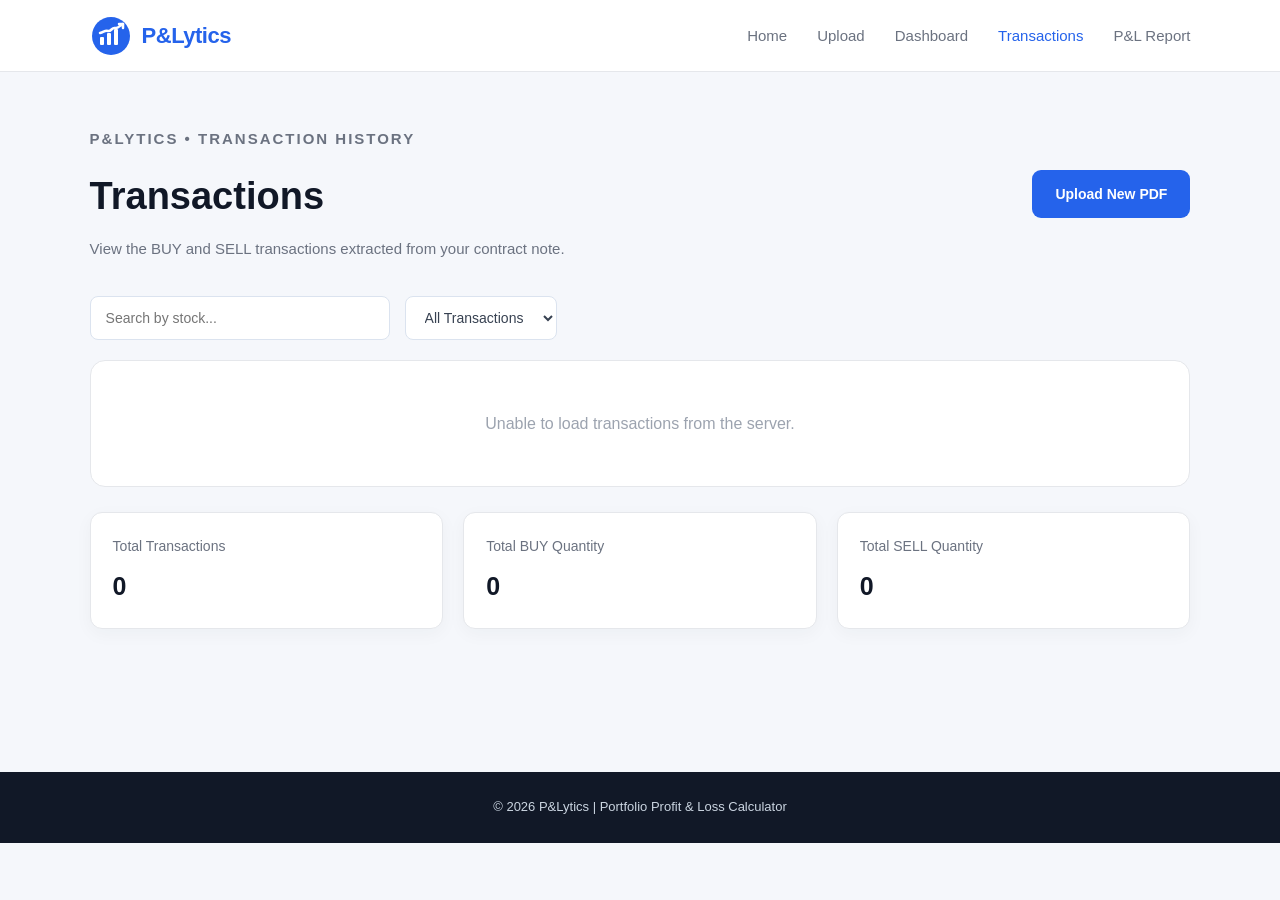
<file: frontend/transactions.html>
<!DOCTYPE html>
<html lang="en">

<head>

    <meta charset="UTF-8">

    <meta
        name="viewport"
        content="width=device-width, initial-scale=1.0"
    >

    <title>P&Lytics | Transactions</title>

    <link rel="stylesheet" href="style.css">

</head>


<body>


    <!-- =================================
         NAVIGATION BAR
    ================================== -->

    <header class="navbar">

        <div class="logo">

            <!-- Blue & White P&Lytics Logo -->
            <svg
                class="brand-logo"
                width="42"
                height="42"
                viewBox="0 0 42 42"
                fill="none"
                xmlns="http://www.w3.org/2000/svg"
                aria-label="P&Lytics logo"
            >

                <circle
                    cx="21"
                    cy="21"
                    r="19"
                    fill="#2563EB"
                />

                <!-- White bars -->
                <rect
                    x="10"
                    y="22"
                    width="4"
                    height="8"
                    rx="1"
                    fill="white"
                />

                <rect
                    x="17"
                    y="18"
                    width="4"
                    height="12"
                    rx="1"
                    fill="white"
                />

                <rect
                    x="24"
                    y="14"
                    width="4"
                    height="16"
                    rx="1"
                    fill="white"
                />

                <!-- Growth line -->
                <path
                    d="M10 18
                       C14 17 15 15 18 16
                       C21 17 22 12 25 13
                       C28 14 30 10 33 9"
                    stroke="white"
                    stroke-width="2.5"
                    stroke-linecap="round"
                    stroke-linejoin="round"
                />

                <!-- Arrow -->
                <path
                    d="M29 9H33V13"
                    stroke="white"
                    stroke-width="2.5"
                    stroke-linecap="round"
                    stroke-linejoin="round"
                />

            </svg>


            <span class="brand-name">
                P&Lytics
            </span>

        </div>


        <nav>

            <a href="index.html">
                Home
            </a>

            <a href="upload.html">
                Upload
            </a>

            <a href="dashboard.html">
                Dashboard
            </a>

            <a
                href="transactions.html"
                class="active"
            >
                Transactions
            </a>

            <a href="pnl.html">
                P&L Report
            </a>

        </nav>

    </header>



    <!-- =================================
         MAIN CONTENT
    ================================== -->

    <main class="transactions-page">


        <!-- =================================
             PAGE HEADER
        ================================== -->

        <div class="transactions-header">

            <div>

                <p class="welcome">
                    P&LYTICS • TRANSACTION HISTORY
                </p>

                <h1>
                    Transactions
                </h1>

                <p>
                    View the BUY and SELL transactions extracted
                    from your contract note.
                </p>

            </div>


            <a
                href="upload.html"
                class="btn primary"
            >
                Upload New PDF
            </a>

        </div>



        <!-- =================================
             SEARCH AND FILTER
        ================================== -->

        <section class="transaction-controls">

            <input
                type="text"
                id="searchInput"
                placeholder="Search by stock..."
            >


            <select id="typeFilter">

                <option value="ALL">
                    All Transactions
                </option>

                <option value="BUY">
                    BUY
                </option>

                <option value="SELL">
                    SELL
                </option>

            </select>

        </section>



        <!-- =================================
             TRANSACTION TABLE
        ================================== -->

        <section class="transaction-table-section">

            <div id="transactionContainer">

                <p class="empty-message">
                    No transactions available.
                </p>

            </div>

        </section>



        <!-- =================================
             SUMMARY
        ================================== -->

        <section class="transaction-summary">


            <!-- Total Transactions -->

            <div class="small-summary-card">

                <span>
                    Total Transactions
                </span>

                <strong id="totalTransactions">
                    0
                </strong>

            </div>


            <!-- Total BUY Quantity -->

            <div class="small-summary-card">

                <span>
                    Total BUY Quantity
                </span>

                <strong id="totalBuy">
                    0
                </strong>

            </div>


            <!-- Total SELL Quantity -->

            <div class="small-summary-card">

                <span>
                    Total SELL Quantity
                </span>

                <strong id="totalSell">
                    0
                </strong>

            </div>


        </section>

    </main>



    <!-- =================================
         FOOTER
    ================================== -->

    <footer>

        <p>
            © 2026 P&Lytics |
            Portfolio Profit & Loss Calculator
        </p>

    </footer>



    <!-- =================================
         JAVASCRIPT
    ================================== -->

    <script>


        // =================================
        // TRANSACTIONS DATA
        // =================================

        let transactions = [];



        // =================================
        // LOAD TRANSACTIONS FROM BACKEND
        // =================================

        async function loadTransactions() {


            const container =
                document.getElementById(
                    "transactionContainer"
                );


            container.innerHTML =
                '<p class="empty-message">' +
                'Loading transactions...' +
                '</p>';


            try {


                const response =
                    await fetch(
                        "http://127.0.0.1:5000/transactions"
                    );


                const data =
                    await response.json();


                if (!response.ok) {

                    throw new Error(
                        data.error ||
                        "Unable to load transactions"
                    );

                }


                transactions =
                    data.transactions || [];


                displayTransactions(
                    transactions
                );


            }


            catch (error) {


                console.error(
                    "Transaction loading error:",
                    error
                );


                container.innerHTML =
                    '<p class="empty-message">' +
                    'Unable to load transactions from the server.' +
                    '</p>';

            }

        }



        // =================================
        // DISPLAY TRANSACTIONS
        // =================================

        function displayTransactions(data) {


            const container =
                document.getElementById(
                    "transactionContainer"
                );


            // Total transactions

            document.getElementById(
                "totalTransactions"
            ).textContent =
                data.length;



            // Total BUY quantity

            const totalBuy =
                data
                    .filter(
                        trade =>
                            trade.Type === "BUY"
                    )
                    .reduce(
                        (sum, trade) =>
                            sum +
                            Number(
                                trade.Quantity || 0
                            ),
                        0
                    );


            // Total SELL quantity

            const totalSell =
                data
                    .filter(
                        trade =>
                            trade.Type === "SELL"
                    )
                    .reduce(
                        (sum, trade) =>
                            sum +
                            Number(
                                trade.Quantity || 0
                            ),
                        0
                    );


            document.getElementById(
                "totalBuy"
            ).textContent =
                totalBuy;


            document.getElementById(
                "totalSell"
            ).textContent =
                totalSell;



            // No transactions

            if (data.length === 0) {

                container.innerHTML =
                    '<p class="empty-message">' +
                    'No transactions available.' +
                    '</p>';

                return;

            }



            // =================================
            // CREATE TABLE
            // =================================

            let tableHTML = `

                <div class="fifo-table-wrapper">

                    <table class="data-table">

                        <thead>

                            <tr>

                                <th>
                                    Date
                                </th>

                                <th>
                                    Stock
                                </th>

                                <th>
                                    Type
                                </th>

                                <th>
                                    Quantity
                                </th>

                                <th>
                                    Price
                                </th>

                                <th>
                                    Total Value
                                </th>

                            </tr>

                        </thead>


                        <tbody>

            `;



            // =================================
            // ADD TRANSACTIONS
            // =================================

            data.forEach(
                trade => {


                    const date =
                        trade.Date || "";


                    const stock =
                        trade.Stock || "";


                    const type =
                        trade.Type || "";


                    const quantity =
                        Number(
                            trade.Quantity || 0
                        );


                    const price =
                        Number(
                            trade.Price || 0
                        );


                    const totalValue =
                        quantity * price;



                    tableHTML += `

                        <tr>

                            <td>
                                ${date}
                            </td>


                            <td>

                                <strong>
                                    ${stock}
                                </strong>

                            </td>


                            <td>

                                <span
                                    class="trade-type ${type.toLowerCase()}"
                                >
                                    ${type}
                                </span>

                            </td>


                            <td>
                                ${quantity}
                            </td>


                            <td>
                                ₹${price.toFixed(2)}
                            </td>


                            <td>
                                ₹${totalValue.toFixed(2)}
                            </td>

                        </tr>

                    `;

                }
            );



            tableHTML += `

                        </tbody>

                    </table>

                </div>

            `;



            container.innerHTML =
                tableHTML;

        }



        // =================================
        // FILTER TRANSACTIONS
        // =================================

        function filterTransactions() {


            const search =
                document
                    .getElementById(
                        "searchInput"
                    )
                    .value
                    .toUpperCase();


            const selectedType =
                document
                    .getElementById(
                        "typeFilter"
                    )
                    .value;



            const filtered =
                transactions.filter(
                    trade => {


                        const stock =
                            String(
                                trade.Stock || ""
                            ).toUpperCase();


                        const type =
                            String(
                                trade.Type || ""
                            ).toUpperCase();


                        const matchesStock =
                            stock.includes(
                                search
                            );


                        const matchesType =
                            selectedType === "ALL" ||
                            type === selectedType;


                        return (
                            matchesStock &&
                            matchesType
                        );

                    }
                );


            displayTransactions(
                filtered
            );

        }



        // =================================
        // SEARCH EVENT
        // =================================

        document
            .getElementById(
                "searchInput"
            )
            .addEventListener(
                "input",
                filterTransactions
            );



        // =================================
        // TYPE FILTER EVENT
        // =================================

        document
            .getElementById(
                "typeFilter"
            )
            .addEventListener(
                "change",
                filterTransactions
            );



        // =================================
        // START
        // =================================

        loadTransactions();


    </script>


</body>

</html>
</file>
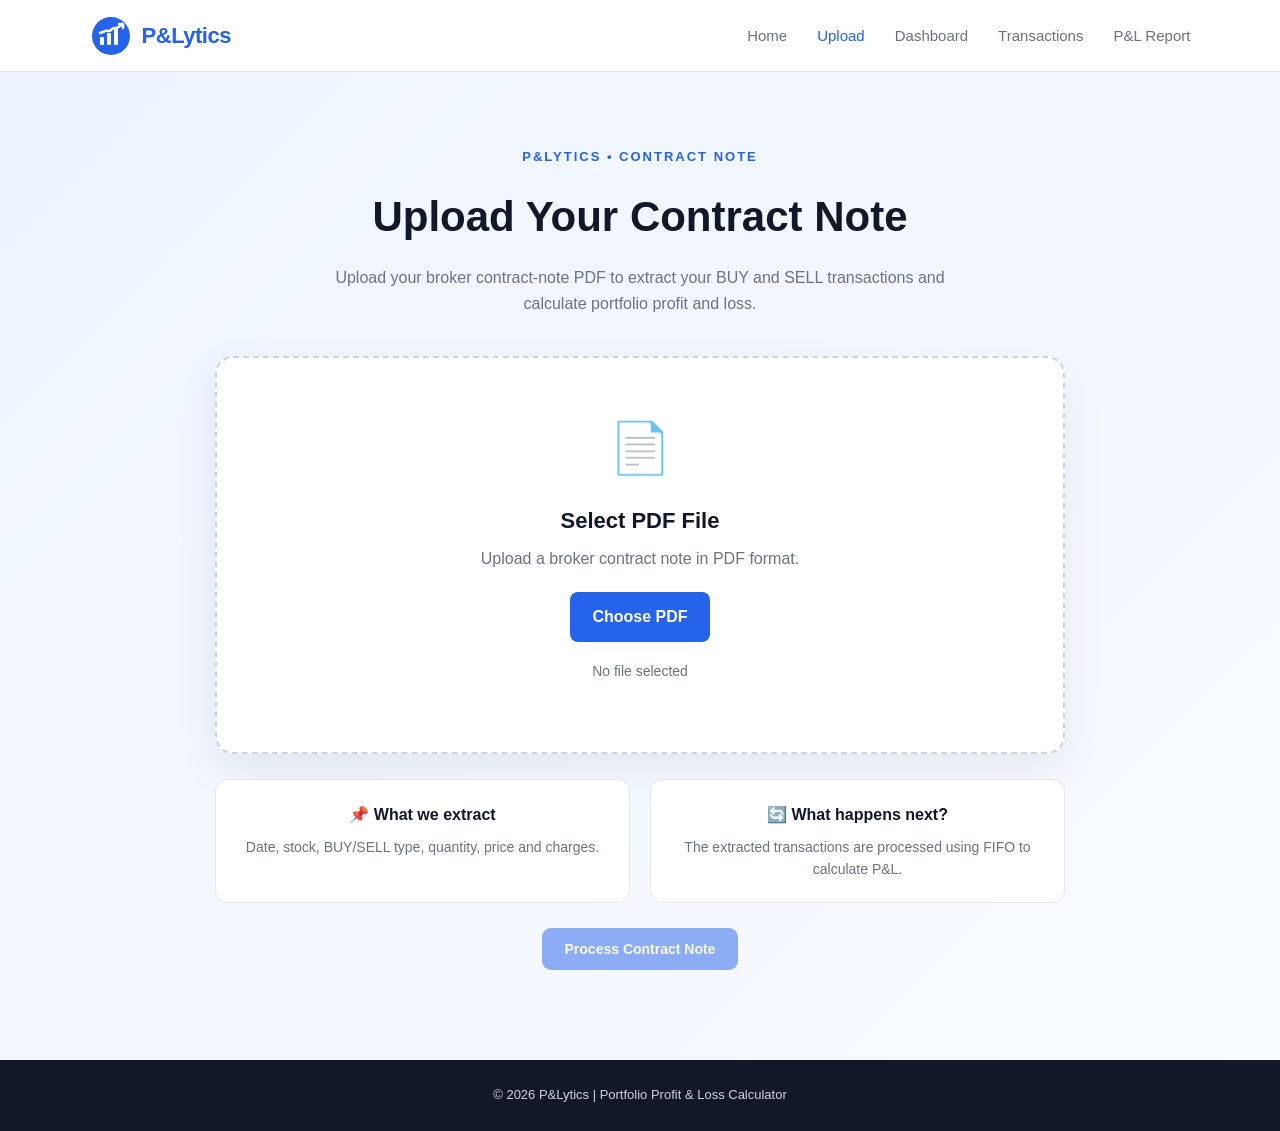
<file: frontend/upload.html>
<!DOCTYPE html>
<html lang="en">

<head>

    <meta charset="UTF-8">

    <meta
        name="viewport"
        content="width=device-width, initial-scale=1.0"
    >

    <title>P&Lytics | Upload Contract Note</title>

    <link rel="stylesheet" href="style.css">

</head>


<body>


    <!-- =================================
         NAVIGATION BAR
    ================================== -->

    <header class="navbar">


        <div class="logo">

            <!-- Blue & White P&Lytics Logo -->
            <svg
                class="brand-logo"
                width="42"
                height="42"
                viewBox="0 0 42 42"
                fill="none"
                xmlns="http://www.w3.org/2000/svg"
                aria-label="P&Lytics logo"
            >

                <!-- Blue circle -->
                <circle
                    cx="21"
                    cy="21"
                    r="19"
                    fill="#2563EB"
                />

                <!-- White bars -->
                <rect
                    x="10"
                    y="22"
                    width="4"
                    height="8"
                    rx="1"
                    fill="white"
                />

                <rect
                    x="17"
                    y="18"
                    width="4"
                    height="12"
                    rx="1"
                    fill="white"
                />

                <rect
                    x="24"
                    y="14"
                    width="4"
                    height="16"
                    rx="1"
                    fill="white"
                />

                <!-- Growth line -->
                <path
                    d="M10 18
                       C14 17 15 15 18 16
                       C21 17 22 12 25 13
                       C28 14 30 10 33 9"
                    stroke="white"
                    stroke-width="2.5"
                    stroke-linecap="round"
                    stroke-linejoin="round"
                />

                <!-- Arrow -->
                <path
                    d="M29 9H33V13"
                    stroke="white"
                    stroke-width="2.5"
                    stroke-linecap="round"
                    stroke-linejoin="round"
                />

            </svg>


            <span class="brand-name">
                P&Lytics
            </span>

        </div>



        <nav>

            <a href="index.html">
                Home
            </a>

            <a
                href="upload.html"
                class="active"
            >
                Upload
            </a>

            <a href="dashboard.html">
                Dashboard
            </a>

            <a href="transactions.html">
                Transactions
            </a>

            <a href="pnl.html">
                P&L Report
            </a>

        </nav>

    </header>



    <!-- =================================
         UPLOAD SECTION
    ================================== -->

    <main>

        <section class="upload-section">


            <div class="upload-container">


                <!-- Page heading -->

                <p class="welcome">
                    P&LYTICS • CONTRACT NOTE
                </p>


                <h1>
                    Upload Your Contract Note
                </h1>


                <p class="upload-description">

                    Upload your broker contract-note PDF to
                    extract your BUY and SELL transactions
                    and calculate portfolio profit and loss.

                </p>



                <!-- =================================
                     UPLOAD BOX
                ================================== -->

                <div class="upload-box">


                    <div class="upload-icon">
                        📄
                    </div>


                    <h2>
                        Select PDF File
                    </h2>


                    <p>
                        Upload a broker contract note in PDF format.
                    </p>



                    <label
                        for="pdfFile"
                        class="upload-button"
                    >
                        Choose PDF
                    </label>



                    <input
                        type="file"
                        id="pdfFile"
                        accept=".pdf"
                        hidden
                    >



                    <p
                        id="fileName"
                        class="file-name"
                    >
                        No file selected
                    </p>


                </div>



                <!-- =================================
                     INFORMATION
                ================================== -->

                <div class="upload-info">


                    <div>

                        <h3>
                            📌 What we extract
                        </h3>


                        <p>
                            Date, stock, BUY/SELL type,
                            quantity, price and charges.
                        </p>

                    </div>



                    <div>

                        <h3>
                            🔄 What happens next?
                        </h3>


                        <p>
                            The extracted transactions are
                            processed using FIFO to calculate P&L.
                        </p>

                    </div>


                </div>



                <!-- =================================
                     PROCESS BUTTON
                ================================== -->

                <button
                    id="processBtn"
                    class="btn primary process-button"
                    disabled
                >
                    Process Contract Note
                </button>


                <p
                    id="message"
                    class="upload-message"
                ></p>


            </div>

        </section>

    </main>



    <!-- =================================
         FOOTER
    ================================== -->

    <footer>

        <p>
            © 2026 P&Lytics |
            Portfolio Profit & Loss Calculator
        </p>

    </footer>



    <!-- =================================
         JAVASCRIPT
    ================================== -->

    <script>


        // =================================
        // ELEMENTS
        // =================================

        const pdfFile =
            document.getElementById(
                "pdfFile"
            );


        const fileName =
            document.getElementById(
                "fileName"
            );


        const processBtn =
            document.getElementById(
                "processBtn"
            );


        const message =
            document.getElementById(
                "message"
            );



        // =================================
        // FILE SELECTION
        // =================================

        pdfFile.addEventListener(
            "change",
            function () {


                if (
                    pdfFile.files.length > 0
                ) {


                    const file =
                        pdfFile.files[0];


                    // Check file type

                    if (
                        file.type !==
                        "application/pdf"
                    ) {

                        fileName.textContent =
                            "Please select a PDF file.";

                        processBtn.disabled =
                            true;

                        message.textContent =
                            "Only PDF files are allowed.";

                        return;

                    }


                    // Display selected file

                    fileName.textContent =
                        "Selected: " +
                        file.name;


                    processBtn.disabled =
                        false;


                    message.textContent =
                        "";


                } else {


                    fileName.textContent =
                        "No file selected";


                    processBtn.disabled =
                        true;


                    message.textContent =
                        "";

                }

            }
        );



        // =================================
        // PROCESS PDF
        // =================================

        processBtn.addEventListener(
            "click",
            async function () {


                if (
                    pdfFile.files.length === 0
                ) {

                    return;

                }



                const file =
                    pdfFile.files[0];


                const formData =
                    new FormData();


                formData.append(
                    "file",
                    file
                );



                // Disable button

                processBtn.disabled =
                    true;


                processBtn.textContent =
                    "Processing...";


                message.textContent =
                    "Processing contract note...";



                try {


                    // =================================
                    // SEND PDF TO BACKEND
                    // =================================

                    const response =
                        await fetch(
                            "http://127.0.0.1:5000/upload",
                            {
                                method: "POST",
                                body: formData
                            }
                        );



                    const data =
                        await response.json();



                    // Check response

                    if (
                        !response.ok
                    ) {

                        throw new Error(
                            data.error ||
                            "Upload failed"
                        );

                    }



                    // =================================
                    // SUCCESS
                    // =================================

                    message.textContent =
                        "PDF processed successfully!";


                    console.log(
                        "Backend Result:"
                    );


                    console.log(
                        data
                    );



                    // =================================
                    // STORE RESULT
                    // =================================

                    localStorage.setItem(
                        "portfolioResult",
                        JSON.stringify(data)
                    );



                    // =================================
                    // GO TO DASHBOARD
                    // =================================

                    setTimeout(
                        function () {

                            window.location.href =
                                "dashboard.html";

                        },
                        1000
                    );


                }


                catch (error) {


                    console.error(
                        "Upload Error:",
                        error
                    );


                    message.textContent =
                        "Error: " +
                        error.message;


                    processBtn.disabled =
                        false;


                    processBtn.textContent =
                        "Process Contract Note";

                }

            }
        );


    </script>


</body>

</html>
</file>
<file: frontend/style.css>
/* =========================================================
   P&LYTICS - GLOBAL STYLESHEET
   Pages:
   1. Home
   2. Upload Contract Note
   3. Dashboard
   4. Transactions
   5. P&L Report
========================================================= */


/* =========================================================
   GLOBAL STYLES
========================================================= */

* {
    margin: 0;
    padding: 0;
    box-sizing: border-box;
}

html {
    scroll-behavior: smooth;
}

body {
    font-family: Arial, Helvetica, sans-serif;
    background: #f5f7fb;
    color: #1f2937;
    line-height: 1.6;
}


/* =========================================================
   NAVBAR
========================================================= */

.navbar {
    width: 100%;
    min-height: 72px;
    background: #ffffff;

    display: flex;
    align-items: center;
    justify-content: space-between;

    padding: 0 7%;

    border-bottom: 1px solid #e5e7eb;

    position: sticky;
    top: 0;
    z-index: 1000;
}


/* P&Lytics Logo */

.navbar .logo {
    display: flex;
    align-items: center;
    gap: 10px;
    flex-shrink: 0;
}

.brand-logo {
    width: 42px;
    height: 42px;
    flex-shrink: 0;
}

.brand-name {
    font-size: 22px;
    font-weight: 800;
    letter-spacing: -0.5px;
    color: #2563eb;
}


/* Navigation */

.navbar nav {
    display: flex;
    align-items: center;
    gap: 30px;
}

.navbar nav a {
    text-decoration: none;
    color: #6b7280;

    font-size: 15px;
    font-weight: 500;

    transition: 0.3s ease;
}

.navbar nav a:hover,
.navbar nav a.active {
    color: #2563eb;
}


/* =========================================================
   COMMON WELCOME TEXT
========================================================= */

.welcome {
    color: #2563eb;

    font-size: 13px;
    font-weight: 700;

    letter-spacing: 2px;

    margin-bottom: 15px;
}


/* =========================================================
   BUTTONS
========================================================= */

.buttons {
    display: flex;
    gap: 15px;
    flex-wrap: wrap;
}

.btn {
    display: inline-block;

    padding: 13px 23px;

    border-radius: 9px;

    text-decoration: none;

    font-weight: 600;
    font-size: 14px;

    border: none;

    transition: all 0.3s ease;
}

.btn.primary {
    background: #2563eb;
    color: white;
}

.btn.primary:hover {
    background: #1d4ed8;
    transform: translateY(-2px);
}

.btn.secondary {
    background: white;
    color: #2563eb;

    border: 1px solid #dbe3ef;
}

.btn.secondary:hover {
    background: #eff6ff;
    transform: translateY(-2px);
}


/* =========================================================
   HOME PAGE - HERO
========================================================= */

.hero {
    min-height: 570px;

    display: flex;
    align-items: center;
    justify-content: space-between;

    gap: 70px;

    padding: 80px 7%;

    background: linear-gradient(
        135deg,
        #eef4ff,
        #f8fbff
    );
}

.hero-content {
    max-width: 650px;
}

.hero h1 {
    font-size: 54px;

    line-height: 1.15;

    color: #111827;

    margin-bottom: 25px;
}

.hero h1 span {
    color: #2563eb;
}

.description {
    font-size: 17px;

    color: #6b7280;

    max-width: 600px;

    margin-bottom: 35px;
}


/* =========================================================
   HOME PAGE - PORTFOLIO SUMMARY
========================================================= */

.hero-card {
    width: 390px;

    background: #ffffff;

    padding: 30px;

    border-radius: 18px;

    box-shadow:
        0 18px 45px rgba(
            31,
            41,
            55,
            0.10
        );

    border: 1px solid #e5e7eb;
}

.hero-card h3 {
    font-size: 19px;

    margin-bottom: 22px;

    color: #111827;
}

.summary-item {
    display: flex;

    align-items: center;
    justify-content: space-between;

    padding: 17px 0;

    border-bottom: 1px solid #edf0f5;
}

.summary-item:last-child {
    border-bottom: none;
}

.summary-item span {
    color: #6b7280;
    font-size: 14px;
}

.summary-item strong {
    color: #111827;
    font-size: 16px;
}


/* =========================================================
   HOME PAGE - FEATURES
========================================================= */

.features {
    padding: 85px 7%;

    background: #ffffff;

    text-align: center;
}

.features h2,
.highlights h2 {
    font-size: 32px;

    color: #111827;

    margin-bottom: 10px;
}

.section-text {
    max-width: 600px;

    margin: 0 auto 45px;

    color: #6b7280;

    font-size: 15px;
}

.feature-container {
    max-width: 1200px;

    margin: auto;

    display: grid;

    grid-template-columns:
        repeat(4, 1fr);

    gap: 22px;
}

.feature-card {
    background: #f8fafc;

    padding: 30px 22px;

    border: 1px solid #e5e7eb;

    border-radius: 15px;

    transition: 0.3s ease;
}

.feature-card:hover {
    transform: translateY(-5px);

    box-shadow:
        0 12px 30px rgba(
            31,
            41,
            55,
            0.08
        );
}

.icon {
    width: 55px;
    height: 55px;

    margin: 0 auto 18px;

    border-radius: 14px;

    background: #eff6ff;

    display: flex;

    align-items: center;
    justify-content: center;

    font-size: 25px;
}

.feature-card h3 {
    font-size: 17px;

    margin-bottom: 10px;

    color: #111827;
}

.feature-card p {
    font-size: 14px;

    color: #6b7280;
}


/* =========================================================
   HOME PAGE - HIGHLIGHTS
========================================================= */

.highlights {
    padding: 80px 7%;

    background: #f5f7fb;

    text-align: center;
}

.highlight-container {
    max-width: 1100px;

    margin: 40px auto 0;

    display: grid;

    grid-template-columns:
        repeat(4, 1fr);

    gap: 20px;
}

.highlight-container div {
    background: white;

    padding: 25px 18px;

    border-radius: 14px;

    border: 1px solid #e5e7eb;
}

.highlight-container h3 {
    font-size: 18px;

    color: #2563eb;

    margin-bottom: 7px;
}

.highlight-container p {
    font-size: 14px;

    color: #6b7280;
}


/* =========================================================
   FOOTER
========================================================= */

footer {
    background: #111827;

    color: #cbd5e1;

    text-align: center;

    padding: 25px 7%;

    font-size: 13px;
}


/* =========================================================
   UPLOAD PAGE
========================================================= */

.upload-section {
    min-height: 650px;

    padding: 75px 7%;

    background: linear-gradient(
        135deg,
        #eef4ff,
        #f8fbff
    );
}

.upload-container {
    max-width: 850px;

    margin: auto;

    text-align: center;
}

.upload-container h1 {
    font-size: 42px;

    color: #111827;

    margin-bottom: 15px;
}

.upload-description {
    max-width: 650px;

    margin: 0 auto 40px;

    color: #6b7280;

    font-size: 16px;
}


/* Upload Box */

.upload-box {
    background: white;

    border:
        2px dashed
        #cbd5e1;

    border-radius: 18px;

    padding: 50px 30px;

    box-shadow:
        0 15px 40px rgba(
            31,
            41,
            55,
            0.08
        );
}

.upload-icon {
    font-size: 50px;

    margin-bottom: 15px;
}

.upload-box h2 {
    font-size: 22px;

    color: #111827;

    margin-bottom: 8px;
}

.upload-box p {
    color: #6b7280;

    margin-bottom: 20px;
}


/* Upload Button */

.upload-button {
    display: inline-block;

    padding: 12px 22px;

    background: #2563eb;

    color: white;

    border-radius: 8px;

    cursor: pointer;

    font-weight: 600;

    transition: 0.3s ease;
}

.upload-button:hover {
    background: #1d4ed8;

    transform: translateY(-2px);
}

.file-name {
    margin-top: 18px;

    font-size: 14px;

    font-weight: 500;

    color: #374151;
}


/* Upload Information */

.upload-info {
    display: grid;

    grid-template-columns:
        1fr 1fr;

    gap: 20px;

    margin-top: 25px;
}

.upload-info div {
    background: white;

    padding: 22px;

    border-radius: 12px;

    border: 1px solid #e5e7eb;
}

.upload-info h3 {
    font-size: 16px;

    margin-bottom: 8px;

    color: #111827;
}

.upload-info p {
    font-size: 14px;

    color: #6b7280;
}


/* Process Button */

.process-button {
    border: none;

    margin-top: 25px;

    cursor: pointer;
}

.process-button:disabled {
    opacity: 0.5;

    cursor: not-allowed;
}

.upload-message {
    margin-top: 15px;

    color: #2563eb;

    font-size: 14px;

    font-weight: 600;
}


/* =========================================================
   DASHBOARD PAGE
========================================================= */

.dashboard-page {
    min-height: 700px;

    padding: 55px 7%;

    background: #f5f7fb;
}

.dashboard-header {
    display: flex;

    align-items: center;

    justify-content: space-between;

    gap: 30px;

    margin-bottom: 40px;
}

.dashboard-header h1 {
    font-size: 38px;

    color: #111827;

    margin: 5px 0 10px;
}

.dashboard-header p {
    color: #6b7280;

    font-size: 15px;
}


/* Dashboard Cards */

.dashboard-cards {
    display: grid;

    grid-template-columns:
        repeat(4, 1fr);

    gap: 20px;

    margin-bottom: 35px;
}

.dashboard-card {
    background: #ffffff;

    border: 1px solid #e5e7eb;

    border-radius: 15px;

    padding: 25px;

    box-shadow:
        0 8px 25px rgba(
            31,
            41,
            55,
            0.05
        );
}

.dashboard-card p {
    color: #6b7280;

    font-size: 14px;

    margin-bottom: 8px;
}

.dashboard-card h2 {
    color: #111827;

    font-size: 27px;

    margin-bottom: 7px;
}

.dashboard-card span {
    color: #9ca3af;

    font-size: 12px;
}


/* Dashboard Sections */

.dashboard-section {
    background: #ffffff;

    border: 1px solid #e5e7eb;

    border-radius: 15px;

    padding: 28px;

    margin-bottom: 25px;
}

.section-heading {
    margin-bottom: 22px;
}

.section-heading h2 {
    font-size: 22px;

    color: #111827;

    margin-bottom: 5px;
}

.section-heading p {
    color: #6b7280;

    font-size: 14px;
}


/* =========================================================
   COMMON TABLE STYLES
========================================================= */

.data-table {
    width: 100%;

    border-collapse: collapse;
}

.data-table th,
.data-table td {
    padding: 15px;

    text-align: left;

    border-bottom:
        1px solid #edf0f5;

    font-size: 14px;
}

.data-table th {
    color: #6b7280;

    background: #f8fafc;

    font-weight: 600;
}

.data-table td {
    color: #374151;
}

.data-table tbody tr:hover {
    background: #f9fafb;
}

.empty-message {
    color: #9ca3af;

    text-align: center;

    padding: 25px;
}


/* Horizontal table scrolling */

.fifo-table-wrapper {
    width: 100%;

    overflow-x: auto;
}

.fifo-table-wrapper .data-table {
    min-width: 900px;
}


/* =========================================================
   FIFO INFORMATION
========================================================= */

.fifo-info {
    display: grid;

    grid-template-columns:
        repeat(4, 1fr);

    gap: 15px;
}

.fifo-info div {
    display: flex;

    align-items: center;

    gap: 12px;

    padding: 18px;

    background: #f8fafc;

    border-radius: 10px;
}

.fifo-info strong {
    width: 35px;
    height: 35px;

    flex-shrink: 0;

    display: flex;

    align-items: center;
    justify-content: center;

    border-radius: 50%;

    background: #eff6ff;

    color: #2563eb;
}

.fifo-info span {
    color: #6b7280;

    font-size: 13px;
}


/* =========================================================
   STATUS
========================================================= */

.project-status {
    display: flex;

    align-items: center;

    justify-content: space-between;

    gap: 20px;
}

.project-status h3 {
    color: #111827;

    margin-bottom: 5px;
}

.project-status p {
    color: #6b7280;

    font-size: 14px;
}

.status-badge {
    background: #eff6ff;

    color: #2563eb;

    padding: 7px 13px;

    border-radius: 20px;

    font-size: 12px;

    font-weight: 600;

    white-space: nowrap;
}


/* =========================================================
   TRANSACTIONS PAGE
========================================================= */

.transactions-page {
    min-height: 700px;

    padding: 55px 7%;

    background: #f5f7fb;
}

.transactions-header {
    display: flex;

    align-items: center;

    justify-content: space-between;

    gap: 30px;

    margin-bottom: 35px;
}

.transactions-header h1 {
    font-size: 38px;

    color: #111827;

    margin: 5px 0 10px;
}

.transactions-header p {
    color: #6b7280;

    font-size: 15px;
}


/* Transaction Controls */

.transaction-controls {
    display: flex;

    gap: 15px;

    margin-bottom: 20px;
}

.transaction-controls input,
.transaction-controls select {
    padding: 12px 15px;

    border:
        1px solid
        #dbe3ef;

    border-radius: 8px;

    background: white;

    font-size: 14px;

    color: #374151;
}

.transaction-controls input {
    width: 300px;
}

.transaction-controls input:focus,
.transaction-controls select:focus {
    outline: none;

    border-color: #2563eb;

    box-shadow:
        0 0 0 3px
        rgba(
            37,
            99,
            235,
            0.08
        );
}


/* Transaction Table */

.transaction-table-section {
    background: white;

    border: 1px solid #e5e7eb;

    border-radius: 15px;

    padding: 25px;

    overflow-x: auto;
}


/* BUY / SELL Labels */

.trade-type {
    display: inline-block;

    padding: 5px 10px;

    border-radius: 20px;

    font-size: 12px;

    font-weight: 700;
}

.trade-type.buy {
    background: #ecfdf5;

    color: #047857;
}

.trade-type.sell {
    background: #fef2f2;

    color: #b91c1c;
}


/* Transaction Summary */

.transaction-summary {
    display: grid;

    grid-template-columns:
        repeat(3, 1fr);

    gap: 20px;

    margin-top: 25px;
}

.small-summary-card {
    background: white;

    border: 1px solid #e5e7eb;

    border-radius: 12px;

    padding: 22px;

    box-shadow:
        0 5px 18px
        rgba(
            31,
            41,
            55,
            0.04
        );
}

.small-summary-card span {
    display: block;

    color: #6b7280;

    font-size: 14px;

    margin-bottom: 8px;
}

.small-summary-card strong {
    color: #111827;

    font-size: 25px;
}


/* =========================================================
   P&L PAGE
========================================================= */

.pnl-page {
    min-height: 700px;

    padding: 55px 7%;

    background: #f5f7fb;
}

.pnl-header {
    display: flex;

    align-items: center;

    justify-content: space-between;

    gap: 30px;

    margin-bottom: 40px;
}

.pnl-header h1 {
    font-size: 38px;

    color: #111827;

    margin: 5px 0 10px;
}

.pnl-header p {
    color: #6b7280;

    font-size: 15px;
}


/* P&L Summary Cards */

.pnl-summary {
    display: grid;

    grid-template-columns:
        repeat(3, 1fr);

    gap: 20px;

    margin-bottom: 30px;
}

.pnl-card {
    background: #ffffff;

    border: 1px solid #e5e7eb;

    border-radius: 15px;

    padding: 28px;

    box-shadow:
        0 8px 25px rgba(
            31,
            41,
            55,
            0.05
        );
}

.pnl-card p {
    color: #6b7280;

    font-size: 14px;

    margin-bottom: 8px;
}

.pnl-card h2 {
    color: #111827;

    font-size: 30px;

    margin-bottom: 7px;
}

.pnl-card span {
    color: #9ca3af;

    font-size: 12px;
}


/* P&L Sections */

.pnl-section {
    background: #ffffff;

    border: 1px solid #e5e7eb;

    border-radius: 15px;

    padding: 28px;

    margin-bottom: 25px;
}


/* =========================================================
   P&L EXPLANATION CARDS
========================================================= */

.pnl-explanation {
    display: grid;

    grid-template-columns:
        repeat(3, 1fr);

    gap: 18px;
}

.pnl-explanation div {
    background: #f8fafc;

    border-radius: 12px;

    padding: 22px;
}

.pnl-explanation h3 {
    color: #2563eb;

    font-size: 17px;

    margin-bottom: 8px;
}

.pnl-explanation p {
    color: #6b7280;

    font-size: 14px;
}


/* =========================================================
   P&L COLORS
========================================================= */

.pnl-positive {
    color: #15803d !important;

    font-weight: 600;
}

.pnl-negative {
    color: #dc2626 !important;

    font-weight: 600;
}

.pnl-neutral {
    color: #6b7280 !important;

    font-weight: 600;
}


/* =========================================================
   CALCULATION BOX
========================================================= */

.calculation-box {
    max-width: 650px;

    background: #f8fafc;

    border-radius: 12px;

    padding: 10px 20px;
}

.calculation-row {
    display: flex;

    justify-content: space-between;

    align-items: center;

    gap: 20px;

    padding: 17px 5px;

    border-bottom:
        1px solid #e5e7eb;
}

.calculation-row span {
    color: #6b7280;

    font-size: 14px;
}

.calculation-row strong {
    color: #111827;

    font-size: 16px;
}

.calculation-row.total-row {
    border-bottom: none;

    padding-top: 20px;
}

.total-row span,
.total-row strong {
    color: #2563eb;

    font-size: 18px;
}


/* =========================================================
   CURRENT MARKET PRICES
========================================================= */

.price-input-container {
    display: grid;

    grid-template-columns:
        repeat(
            3,
            minmax(0, 1fr)
        );

    gap: 20px;

    margin: 25px 0;
}

.price-input-card {
    background: #ffffff;

    border: 1px solid #e5e7eb;

    border-radius: 16px;

    padding: 22px;

    box-shadow:
        0 6px 18px
        rgba(
            0,
            0,
            0,
            0.06
        );

    transition:
        all 0.25s ease;
}

.price-input-card:hover {
    transform:
        translateY(-3px);

    box-shadow:
        0 10px 24px
        rgba(
            0,
            0,
            0,
            0.10
        );
}

.price-input-card label {
    display: block;

    font-size: 15px;

    font-weight: 700;

    margin-bottom: 10px;

    color: #374151;
}

.price-input-card input {
    width: 100%;

    box-sizing: border-box;

    padding: 13px 15px;

    border:
        1.5px solid
        #d1d5db;

    border-radius: 10px;

    background: #f9fafb;

    color: #111827;

    font-size: 16px;

    font-weight: 600;

    outline: none;

    transition:
        all 0.2s ease;
}

.price-input-card input::placeholder {
    color: #9ca3af;

    font-weight: 400;
}

.price-input-card input:hover {
    border-color: #9ca3af;
}

.price-input-card input:focus {
    background: #ffffff;

    border-color: #2563eb;

    box-shadow:
        0 0 0 4px
        rgba(
            37,
            99,
            235,
            0.10
        );
}


/* Remove number spinner */

.price-input-card
input::-webkit-outer-spin-button,
.price-input-card
input::-webkit-inner-spin-button {
    -webkit-appearance: none;

    margin: 0;
}

.price-input-card
input[type="number"] {
    -moz-appearance: textfield;
}


/* =========================================================
   UPDATE P&L BUTTON
========================================================= */

#updatePricesBtn {
    margin-top: 5px;

    padding: 13px 24px;

    border: none;

    border-radius: 10px;

    font-size: 15px;

    font-weight: 700;

    cursor: pointer;

    transition:
        all 0.2s ease;
}

#updatePricesBtn:hover {
    transform:
        translateY(-2px);

    box-shadow:
        0 8px 18px
        rgba(
            0,
            0,
            0,
            0.12
        );
}

#updatePricesBtn:active {
    transform:
        translateY(0);
}


/* =========================================================
   PRICE UPDATE MESSAGE
========================================================= */

#priceMessage {
    margin-top: 14px;

    font-size: 14px;

    font-weight: 600;
}


/* =========================================================
   GENERAL FORM ELEMENTS
========================================================= */

input,
select,
button {
    font-family: inherit;
}


/* =========================================================
   RESPONSIVE - 1000px
========================================================= */

@media (max-width: 1000px) {

    /* Home */

    .hero {
        flex-direction: column;

        text-align: center;

        gap: 40px;
    }

    .description {
        margin-left: auto;

        margin-right: auto;
    }

    .buttons {
        justify-content: center;
    }

    .feature-container,
    .highlight-container {
        grid-template-columns:
            repeat(2, 1fr);
    }

    .hero-card {
        width: 100%;

        max-width: 500px;
    }


    /* Dashboard */

    .dashboard-cards {
        grid-template-columns:
            repeat(2, 1fr);
    }

    .fifo-info {
        grid-template-columns:
            repeat(2, 1fr);
    }

    .dashboard-header {
        flex-direction: column;

        align-items: flex-start;
    }

}


/* =========================================================
   RESPONSIVE - 900px
========================================================= */

@media (max-width: 900px) {

    /* Market prices */

    .price-input-container {
        grid-template-columns:
            repeat(
                2,
                minmax(0, 1fr)
            );
    }


    /* P&L */

    .pnl-summary {
        grid-template-columns: 1fr;
    }

    .pnl-explanation {
        grid-template-columns: 1fr;
    }

    .pnl-header {
        flex-direction: column;

        align-items: flex-start;
    }

}


/* =========================================================
   RESPONSIVE - 800px
========================================================= */

@media (max-width: 800px) {

    /* Transactions */

    .transactions-header {
        flex-direction: column;

        align-items: flex-start;
    }

    .transaction-controls {
        flex-direction: column;
    }

    .transaction-controls input {
        width: 100%;
    }

    .transaction-summary {
        grid-template-columns: 1fr;
    }

}


/* =========================================================
   RESPONSIVE - 700px
========================================================= */

@media (max-width: 700px) {

    /* Navbar */

    .navbar {
        min-height: auto;

        padding: 18px 5%;

        flex-direction: column;

        gap: 15px;
    }

    .navbar nav {
        gap: 15px;

        flex-wrap: wrap;

        justify-content: center;
    }


    /* Branding */

    .brand-logo {
        width: 38px;

        height: 38px;
    }

    .brand-name {
        font-size: 20px;
    }


    /* Home */

    .hero {
        padding: 60px 5%;
    }

    .hero h1 {
        font-size: 38px;
    }

    .description {
        font-size: 15px;
    }

    .feature-container,
    .highlight-container {
        grid-template-columns: 1fr;
    }

    .features,
    .highlights {
        padding: 60px 5%;
    }

    .features h2,
    .highlights h2 {
        font-size: 27px;
    }


    /* Upload */

    .upload-container h1 {
        font-size: 32px;
    }

    .upload-info {
        grid-template-columns: 1fr;
    }

    .upload-section {
        padding: 55px 5%;
    }


    /* Dashboard */

    .dashboard-page {
        padding: 40px 5%;
    }

    .dashboard-cards {
        grid-template-columns: 1fr;
    }

    .fifo-info {
        grid-template-columns: 1fr;
    }

    .dashboard-header h1 {
        font-size: 30px;
    }

    .data-table {
        font-size: 12px;
    }

    .data-table th,
    .data-table td {
        padding: 10px;
    }


    /* Transactions */

    .transactions-page {
        padding: 40px 5%;
    }

    .transactions-header h1 {
        font-size: 30px;
    }


    /* P&L */

    .pnl-page {
        padding: 40px 5%;
    }

    .pnl-header h1 {
        font-size: 30px;
    }


    /* Market prices */

    .price-input-container {
        grid-template-columns: 1fr;
    }

    .price-input-card {
        padding: 18px;
    }


    /* Status */

    .project-status {
        flex-direction: column;

        align-items: flex-start;
    }


    /* Calculation */

    .calculation-row {
        align-items: flex-start;
    }

}


/* =========================================================
   VERY SMALL SCREENS
========================================================= */

@media (max-width: 450px) {

    .navbar nav {
        gap: 10px;
    }

    .navbar nav a {
        font-size: 13px;
    }

    .hero h1 {
        font-size: 32px;
    }

    .upload-container h1,
    .dashboard-header h1,
    .transactions-header h1,
    .pnl-header h1 {
        font-size: 27px;
    }

    .hero-card {
        padding: 22px;
    }

    .dashboard-section,
    .pnl-section,
    .transaction-table-section {
        padding: 18px;
    }

    .pnl-card {
        padding: 22px;
    }

    .calculation-box {
        padding: 8px 15px;
    }

    .calculation-row {
        padding: 14px 3px;
    }

}
</file>
